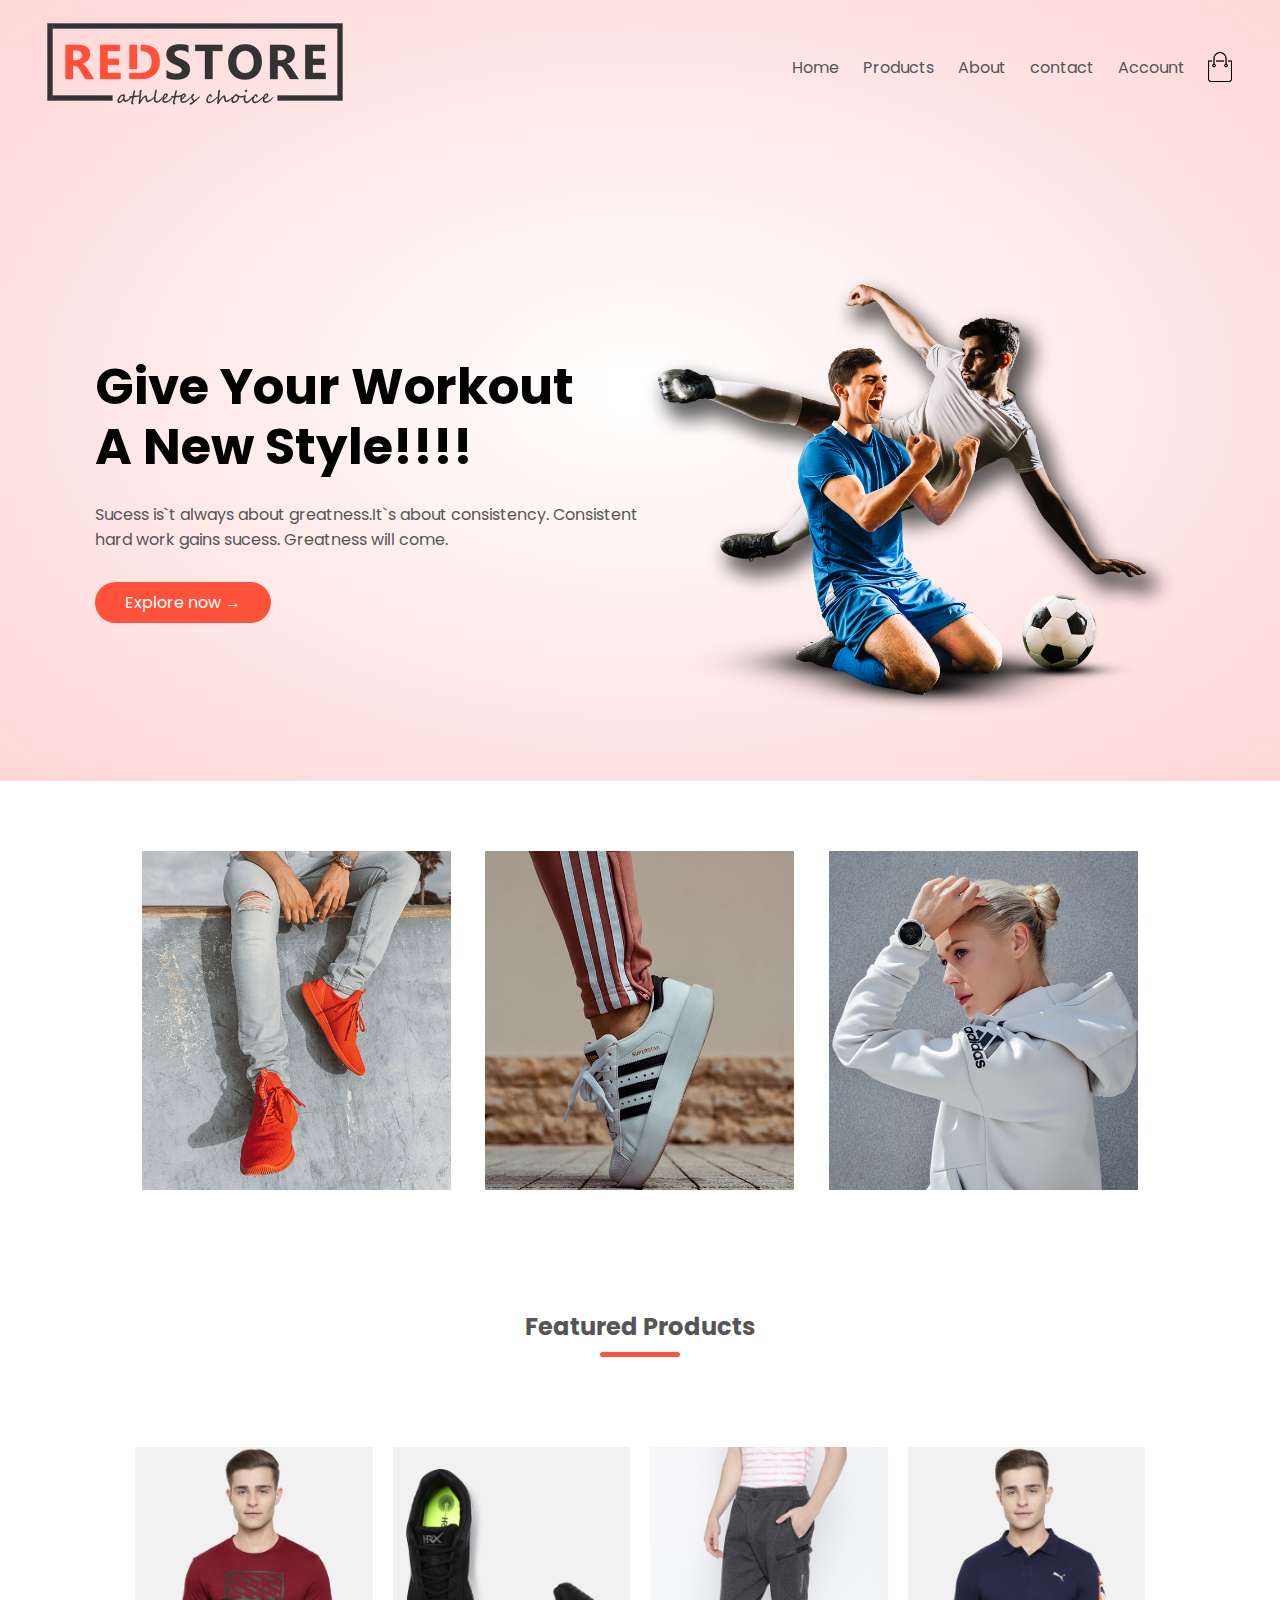
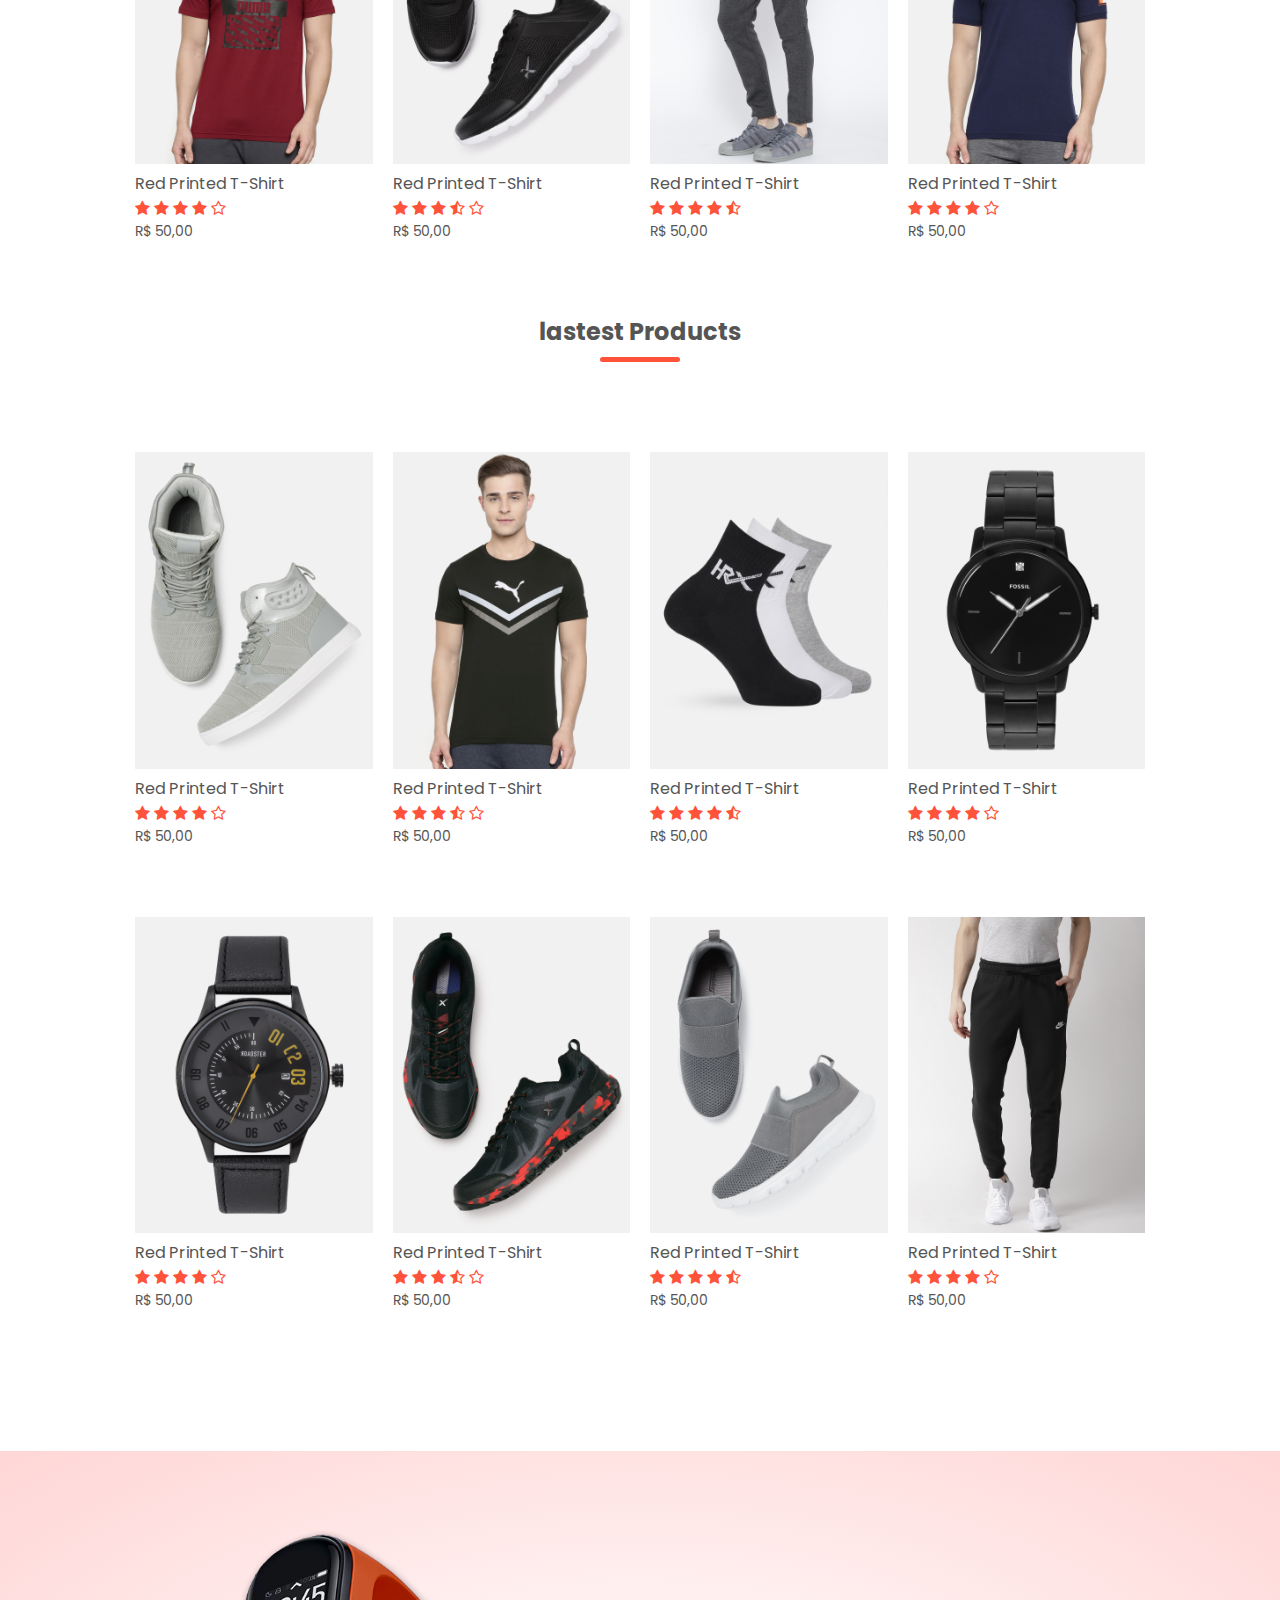
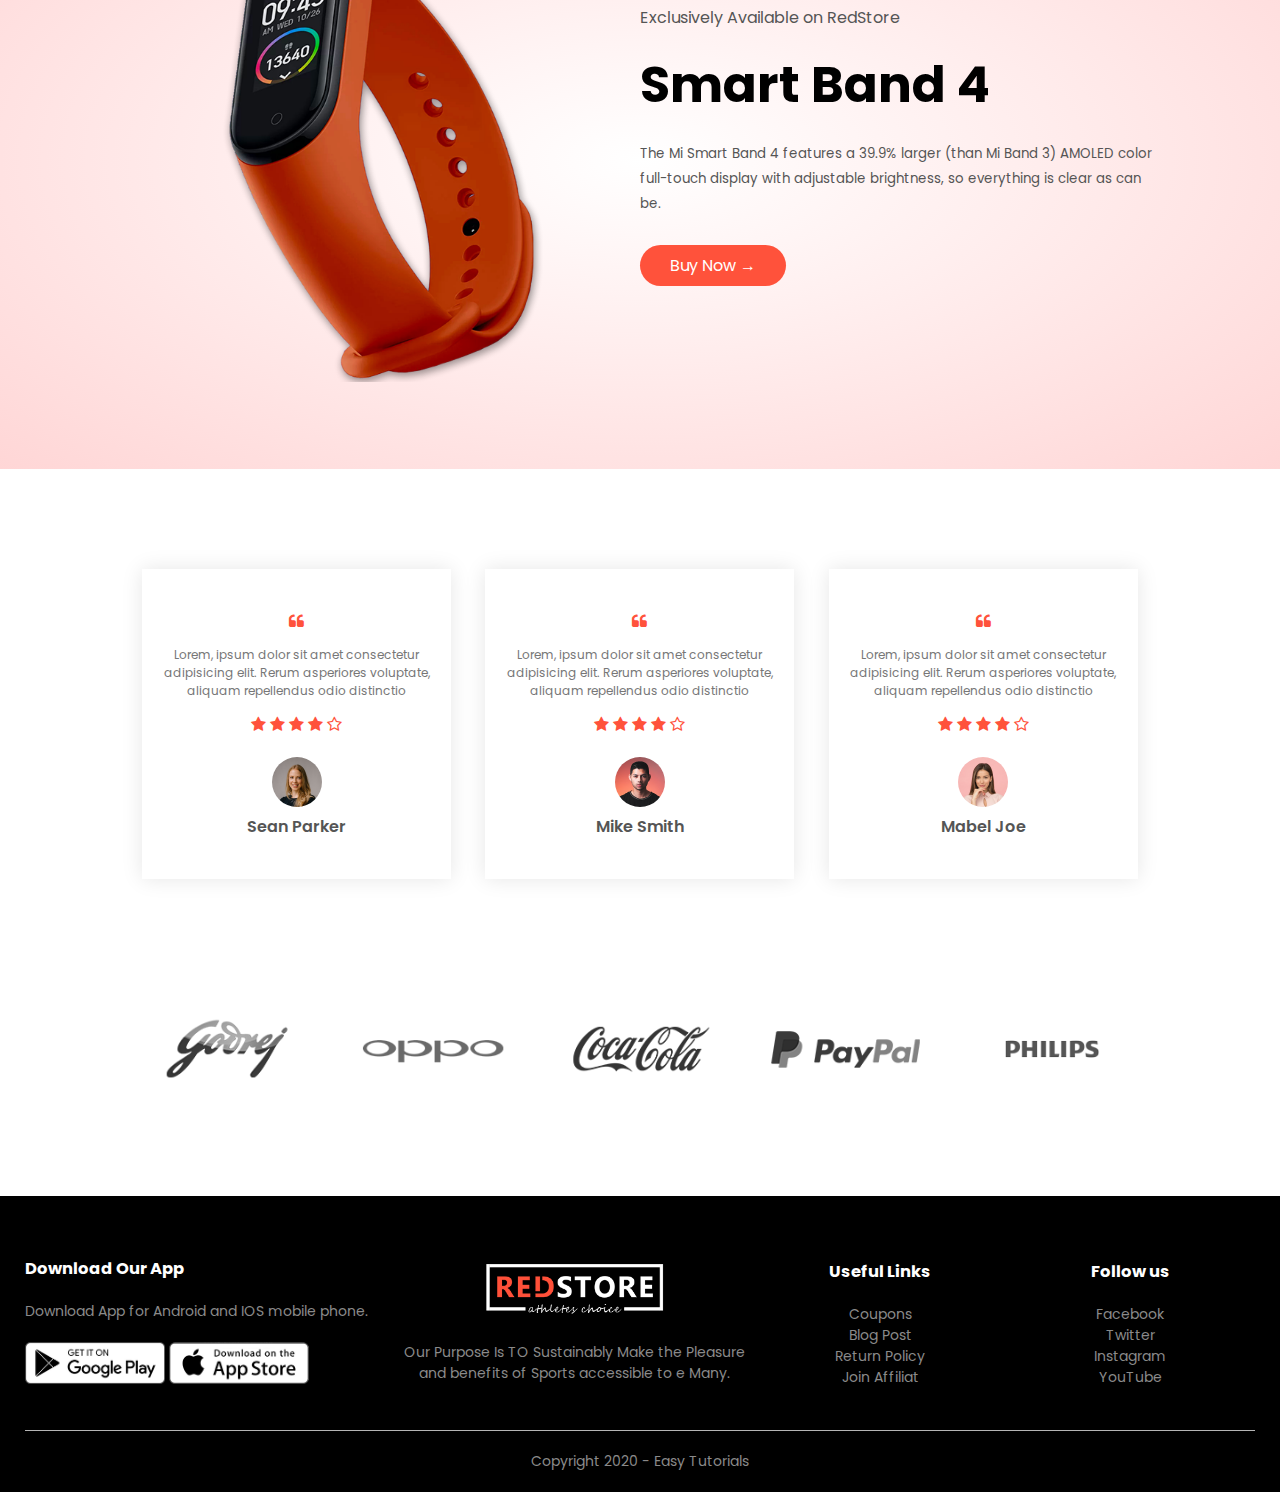
<file: index.html>
<!DOCTYPE html>
<html lang="pt-br">

<head>
    <meta charset="UTF-8">
    <meta http-equiv="X-UA-Compatible" content="IE=edge">
    <meta name="viewport" content="width=device-width, initial-scale=1.0">
    <title>RedStore | Ecommerce Website Design</title>
    <link rel="stylesheet" href="/css/css.css">
    <link rel="preconnect" href="https://fonts.googleapis.com">
    <link rel="preconnect" href="https://fonts.gstatic.com" crossorigin>
    <link
        href="https: //fonts.googleapis.com/css2? family = Poppins: ital, wght @ 0,300; 0,400; 0,500; 0,600; 0,700; 1,300 & display = swap "
        rel=" stylesheet ">
    <link rel="stylesheet" href="https://cdnjs.cloudflare.com/ajax/libs/font-awesome/4.7.0/css/font-awesome.min.css"
        integrity="sha256-eZrrJcwDc/3uDhsdt61sL2oOBY362qM3lon1gyExkL0=" crossorigin="anonymous" />

</head>

<body>
    <div class="header">
        <div class="container">
            <div class="navbar">
                <div class="logo">
                    <img src="/images/logo.png" alt="125px">
                </div>
                <nav>
                    <ul id="MenuItems">
                        <li><a href="">Home</a></li>
                        <li><a href="">Products</a></li>
                        <li><a href="">About</a></li>
                        <li><a href="">contact</a></li>
                        <li><a href="">Account</a></li>
                    </ul>
                </nav>
                <img src="images/cart.png" width="30px" height="30px">
                <img src="images/menu.png" class="menu-icon" onclick="menutoggle()">
            </div>
            <div class="row">
                <div class="col-2">
                    <h1>Give Your Workout <br>A New Style!!!!</h1>
                    <p>Sucess is`t always about greatness.It`s about consistency. Consistent<br>hard work gains sucess.
                        Greatness will come.</p>
                    <a href="" class="btn">Explore now &#8594;</a>
                </div>
                <div class="col-2">
                    <img src="/images/image1.png">
                </div>
            </div>
        </div>
    </div>


    <!--------------------------------featured categories-------------------------------------------->
    <div class="categories">
        <div class="small-container">
            <div class="row">
                <div class="col-3">
                    <img src="/images/category-1.jpg">
                </div>
                <div class="col-3">
                    <img src="/images/category-2.jpg">
                </div>
                <div class="col-3">
                    <img src="/images/category-3.jpg">
                </div>
            </div>
        </div>
    </div>
    <!--------------------------------featured categories-------------------------------------------->
    <div class="small-container">
        <h2 class="title">Featured Products</h2>
        <div class="row">
            <div class="col-4">
                <img src="/images/product-1.jpg">
                <h4>Red Printed T-Shirt</h4>
                <div class="rating">
                    <i class="fa fa-star"></i>
                    <i class="fa fa-star"></i>
                    <i class="fa fa-star"></i>
                    <i class="fa fa-star"></i>
                    <i class="fa fa-star-o"></i>
                </div>
                <p>R$ 50,00</p>
            </div>
            <div class="col-4">
                <img src="/images/product-2.jpg">
                <h4>Red Printed T-Shirt</h4>
                <div class="rating">
                    <i class="fa fa-star"></i>
                    <i class="fa fa-star"></i>
                    <i class="fa fa-star"></i>
                    <i class="fa fa-star-half-o"></i>
                    <i class="fa fa-star-o"></i>
                </div>
                <p>R$ 50,00</p>
            </div>
            <div class="col-4">
                <img src="/images/product-3.jpg">
                <h4>Red Printed T-Shirt</h4>
                <div class="rating">
                    <i class="fa fa-star"></i>
                    <i class="fa fa-star"></i>
                    <i class="fa fa-star"></i>
                    <i class="fa fa-star"></i>
                    <i class="fa fa-star-half-o"></i>
                </div>
                <p>R$ 50,00</p>
            </div>
            <div class="col-4">
                <img src="/images/product-4.jpg">
                <h4>Red Printed T-Shirt</h4>
                <div class="rating">
                    <i class="fa fa-star"></i>
                    <i class="fa fa-star"></i>
                    <i class="fa fa-star"></i>
                    <i class="fa fa-star"></i>
                    <i class="fa fa-star-o"></i>
                </div>
                <p>R$ 50,00</p>
            </div>
        </div>
        <h2 class="title">lastest Products</h2>
        <div class="row">
            <div class="col-4">
                <img src="/images/product-5.jpg">
                <h4>Red Printed T-Shirt</h4>
                <div class="rating">
                    <i class="fa fa-star"></i>
                    <i class="fa fa-star"></i>
                    <i class="fa fa-star"></i>
                    <i class="fa fa-star"></i>
                    <i class="fa fa-star-o"></i>
                </div>
                <p>R$ 50,00</p>
            </div>
            <div class="col-4">
                <img src="/images/product-6.jpg">
                <h4>Red Printed T-Shirt</h4>
                <div class="rating">
                    <i class="fa fa-star"></i>
                    <i class="fa fa-star"></i>
                    <i class="fa fa-star"></i>
                    <i class="fa fa-star-half-o"></i>
                    <i class="fa fa-star-o"></i>
                </div>
                <p>R$ 50,00</p>
            </div>
            <div class="col-4">
                <img src="/images/product-7.jpg">
                <h4>Red Printed T-Shirt</h4>
                <div class="rating">
                    <i class="fa fa-star"></i>
                    <i class="fa fa-star"></i>
                    <i class="fa fa-star"></i>
                    <i class="fa fa-star"></i>
                    <i class="fa fa-star-half-o"></i>
                </div>
                <p>R$ 50,00</p>
            </div>
            <div class="col-4">
                <img src="/images/product-8.jpg">
                <h4>Red Printed T-Shirt</h4>
                <div class="rating">
                    <i class="fa fa-star"></i>
                    <i class="fa fa-star"></i>
                    <i class="fa fa-star"></i>
                    <i class="fa fa-star"></i>
                    <i class="fa fa-star-o"></i>
                </div>
                <p>R$ 50,00</p>
            </div>
        </div>
        <div class="row">
            <div class="col-4">
                <img src="/images/product-9.jpg">
                <h4>Red Printed T-Shirt</h4>
                <div class="rating">
                    <i class="fa fa-star"></i>
                    <i class="fa fa-star"></i>
                    <i class="fa fa-star"></i>
                    <i class="fa fa-star"></i>
                    <i class="fa fa-star-o"></i>
                </div>
                <p>R$ 50,00</p>
            </div>
            <div class="col-4">
                <img src="/images/product-10.jpg">
                <h4>Red Printed T-Shirt</h4>
                <div class="rating">
                    <i class="fa fa-star"></i>
                    <i class="fa fa-star"></i>
                    <i class="fa fa-star"></i>
                    <i class="fa fa-star-half-o"></i>
                    <i class="fa fa-star-o"></i>
                </div>
                <p>R$ 50,00</p>
            </div>
            <div class="col-4">
                <img src="/images/product-11.jpg">
                <h4>Red Printed T-Shirt</h4>
                <div class="rating">
                    <i class="fa fa-star"></i>
                    <i class="fa fa-star"></i>
                    <i class="fa fa-star"></i>
                    <i class="fa fa-star"></i>
                    <i class="fa fa-star-half-o"></i>
                </div>
                <p>R$ 50,00</p>
            </div>
            <div class="col-4">
                <img src="/images/product-12.jpg">
                <h4>Red Printed T-Shirt</h4>
                <div class="rating">
                    <i class="fa fa-star"></i>
                    <i class="fa fa-star"></i>
                    <i class="fa fa-star"></i>
                    <i class="fa fa-star"></i>
                    <i class="fa fa-star-o"></i>
                </div>
                <p>R$ 50,00</p>
            </div>
        </div>
    </div>
    <!-----offer----->
    <div class="offer">
        <div class="small-container">
            <div class="row">
                <div class="col-2">
                    <img src="/images/exclusive.png" alt="offer-img">
                </div>
                <div class="col-2">
                    <p>Exclusively Available on RedStore</p>
                    <h1>Smart Band 4</h1>
                    <small>
                        The Mi Smart Band 4 features a 39.9% larger
                        (than Mi Band 3) AMOLED color full-touch display with
                        adjustable brightness, so everything is clear as can
                        be.</small><br>
                    <a href="" class="btn">Buy Now &#8594;</a>
                </div>
            </div>
        </div>
    </div>
    <!-----testimonial----->
    <div class="testimonial">
        <div class="small-container">
            <div class="row">
                <div class="col-3">
                    <i class="fa fa-quote-left"></i>
                    <p>Lorem, ipsum dolor sit amet consectetur adipisicing elit. Rerum asperiores voluptate,
                        aliquam repellendus odio distinctio</p>
                    <div class="rating">
                        <i class="fa fa-star"></i>
                        <i class="fa fa-star"></i>
                        <i class="fa fa-star"></i>
                        <i class="fa fa-star"></i>
                        <i class="fa fa-star-o"></i>
                    </div>
                    <img src="/images/user-1.png">
                    <h3>Sean Parker</h3>
                </div>
                <div class="col-3">
                    <i class="fa fa-quote-left"></i>
                    <p>Lorem, ipsum dolor sit amet consectetur adipisicing elit. Rerum asperiores voluptate,
                        aliquam repellendus odio distinctio</p>
                    <div class="rating">
                        <i class="fa fa-star"></i>
                        <i class="fa fa-star"></i>
                        <i class="fa fa-star"></i>
                        <i class="fa fa-star"></i>
                        <i class="fa fa-star-o"></i>
                    </div>
                    <img src="/images/user-2.png">
                    <h3>Mike Smith</h3>
                </div>
                <div class="col-3">
                    <i class="fa fa-quote-left"></i>
                    <p>Lorem, ipsum dolor sit amet consectetur adipisicing elit. Rerum asperiores voluptate,
                        aliquam repellendus odio distinctio</p>
                    <div class="rating">
                        <i class="fa fa-star"></i>
                        <i class="fa fa-star"></i>
                        <i class="fa fa-star"></i>
                        <i class="fa fa-star"></i>
                        <i class="fa fa-star-o"></i>
                    </div>
                    <img src="/images/user-3.png">
                    <h3>Mabel Joe</h3>
                </div>
            </div>
        </div>
    </div>
    <!--------------------------------------------------brands--------------------------------------->

    <div class="brands">
        <div class="small-container">
            <div class="row">
                <div class="col-5">
                    <img src="/images/logo-godrej.png">
                </div>
                <div class="col-5">
                    <img src="/images/logo-oppo.png">
                </div>
                <div class="col-5">
                    <img src="/images/logo-coca-cola.png">
                </div>
                <div class="col-5">
                    <img src="/images/logo-paypal.png">
                </div>
                <div class="col-5">
                    <img src="/images/logo-philips.png">
                </div>
            </div>
        </div>
    </div>
    <!----footer-->
    <div class="footer">
        <div class="container">
            <div class="row">
                <div class="footer-col-1">
                    <h3>Download Our App</h3>
                    <p>Download App for Android and IOS mobile phone.</p>
                    <div class="app-logo">
                        <img src="/images/play-store.png">
                        <img src="/images/app-store.png">
                    </div>
                </div>
                <div class="footer-col-2">
                    <img src="/images/logo-white.png">
                    <p>Our Purpose Is TO Sustainably Make the Pleasure and benefits of Sports accessible to e Many.</p>
                </div>
                <div class="footer-col-3">
                    <h3>Useful Links</h3>
                    <ul>
                        <li>Coupons</li>
                        <li>Blog Post</li>
                        <li>Return Policy</li>
                        <li>Join Affiliat</li>
                    </ul>
                </div>
                <div class="footer-col-4">
                    <h3>Follow us</h3>
                    <ul>
                        <li>Facebook</li>
                        <li>Twitter</li>
                        <li>Instagram</li>
                        <li>YouTube</li>
                    </ul>
                </div>
            </div>
            <hr>
            <p class="copyright">Copyright 2020 - Easy Tutorials</p>
        </div>
    </div>
    <script>
        var MenuItems = document.getElementById("MenuItems");
        MenuItems.style.maxHeight = "0px"

        function menutoggle() {
            if (MenuItems.style.maxHeight == "0px") {
                MenuItems.style.maxHeight = "200px"
            } else {
                MenuItems.style.maxHeight = "0px"
            }
        }
    </script>
</body>
</html>
</file>
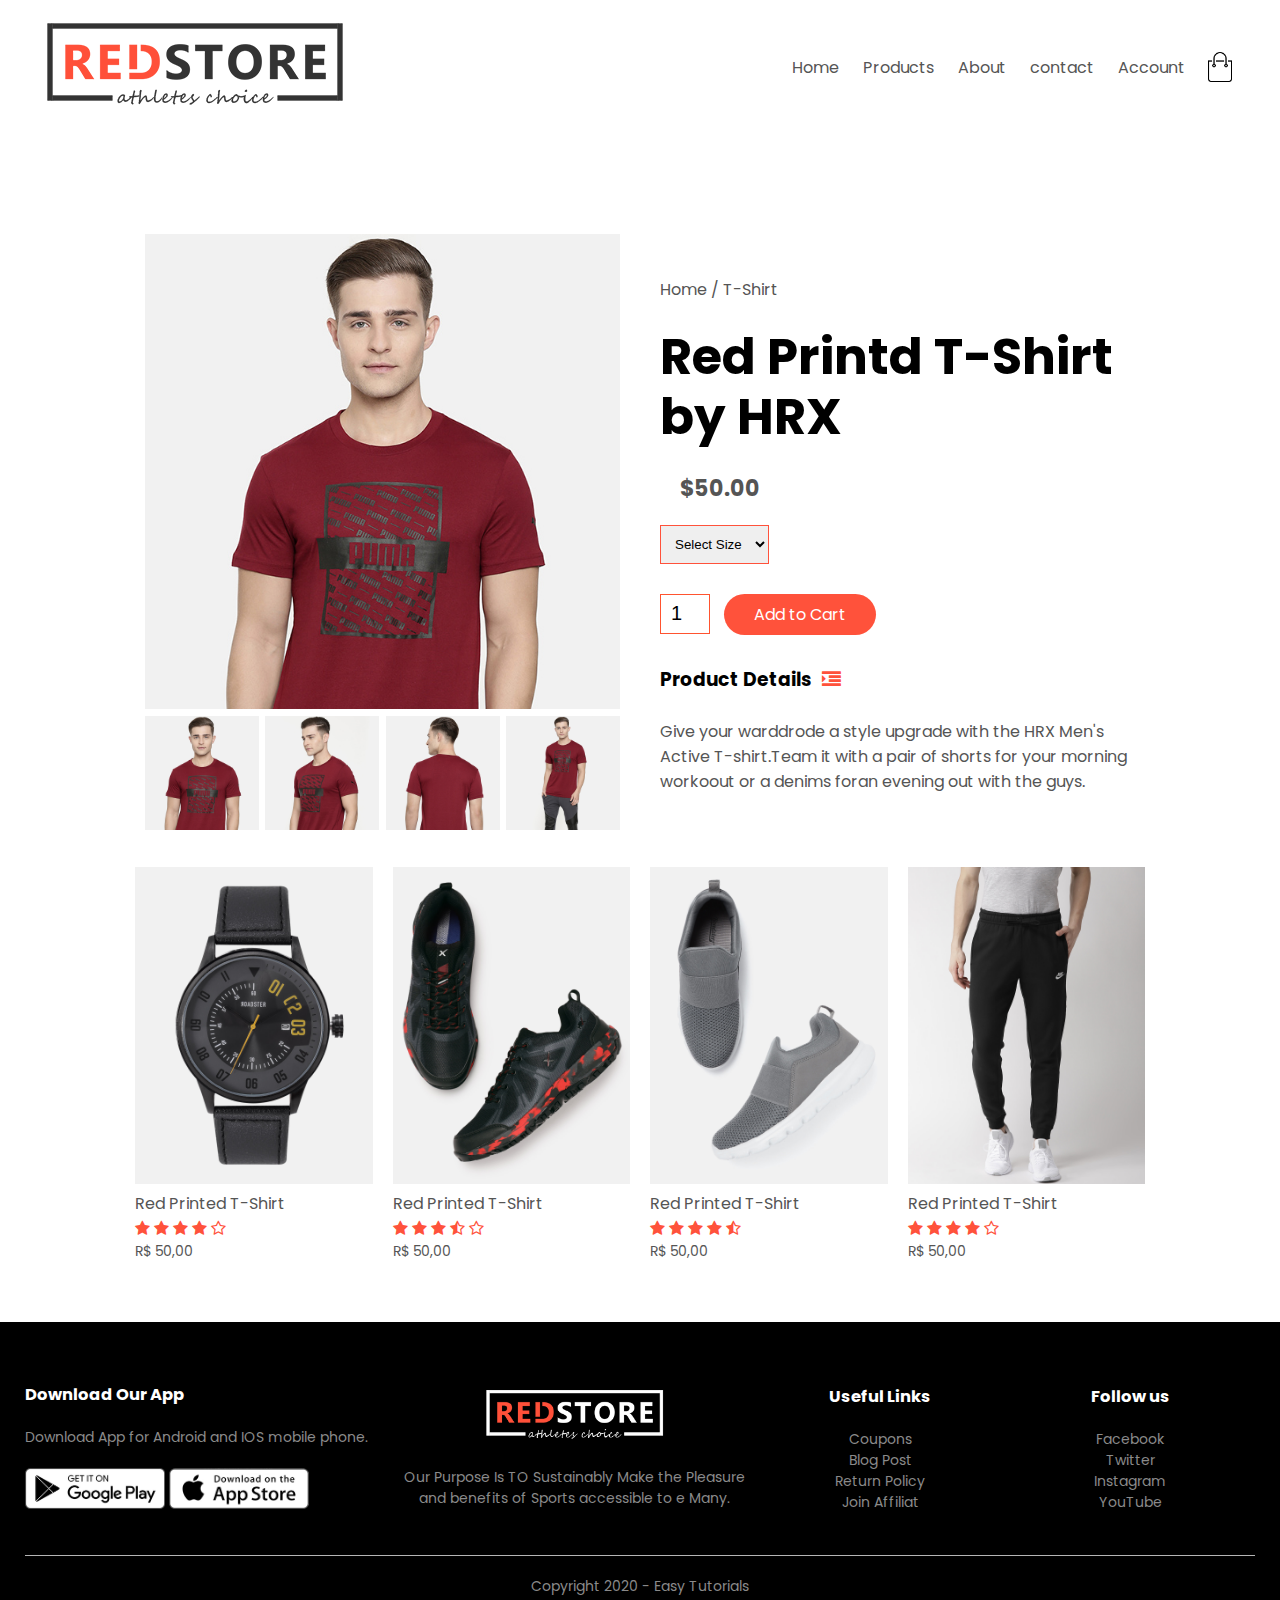
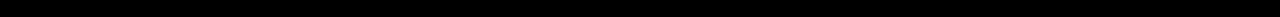
<file: detalhes do produtos.html>
<!DOCTYPE html>
<html lang="pt-br">

<head>
    <meta charset="UTF-8">
    <meta http-equiv="X-UA-Compatible" content="IE=edge">
    <meta name="viewport" content="width=device-width, initial-scale=1.0">
    <title>Tdos Produtos - RedStore</title>
    <link rel="stylesheet" href="/css/css.css">
    <link rel="preconnect" href="https://fonts.googleapis.com">
    <link rel="preconnect" href="https://fonts.gstatic.com" crossorigin>
    <link
        href="https: //fonts.googleapis.com/css2? family = Poppins: ital, wght @ 0,300; 0,400; 0,500; 0,600; 0,700; 1,300 & display = swap "
        rel=" stylesheet ">
    <link rel="stylesheet" href="https://cdnjs.cloudflare.com/ajax/libs/font-awesome/4.7.0/css/font-awesome.min.css"
        integrity="sha256-eZrrJcwDc/3uDhsdt61sL2oOBY362qM3lon1gyExkL0=" crossorigin="anonymous" />

</head>

<body>

    <div class="container">
        <div class="navbar">
            <div class="logo">
                <img src="/images/logo.png" alt="125px">
            </div>
            <nav>
                <ul id="MenuItems">
                    <li><a href="">Home</a></li>
                    <li><a href="">Products</a></li>
                    <li><a href="">About</a></li>
                    <li><a href="">contact</a></li>
                    <li><a href="">Account</a></li>
                </ul>
            </nav>
            <img src="images/cart.png" width="30px" height="30px">
            <img src="images/menu.png" class="menu-icon" onclick="menutoggle()">
        </div>
    </div>

    <!--------------------------------single product details-------------------------------------------->
    <div class="small-container single-product">
        <div class="row">
            <div class="col-2">
                <img src="/images/gallery-1.jpg" width="100%" id="ProductImg">

                <div class="small-img-row">
                    <div class="small-img-col">
                        <img src="/images/gallery-1.jpg" width="100%" class="small-img" onclick="SmallImg">
                    </div>
                    <div class="small-img-col">
                        <img src="/images/gallery-2.jpg" width="100%" class="small-img" onclick="SmallImg" >
                    </div>
                    <div class="small-img-col">
                        <img src="/images/gallery-3.jpg" width="100%" class="small-img">
                    </div>
                    <div class="small-img-col">
                        <img src="/images/gallery-4.jpg" width="100%" class="small-img">
                    </div>
                </div>
            </div>
            <div class="col-2">
                <p>Home / T-Shirt</p>
                <h1>Red Printd T-Shirt by HRX</h1>
                <h4>$50.00</h4>
                <select>
                    <option>Select Size</option>
                    <option>XXl</option>
                    <option>Large</option>
                    <option>Medium</option>
                    <option>Small</option>
                </select>
                <input type="Number" value="1">
                <a href="" class="btn">Add to Cart</a>
                <h3>Product Details<i class="fa fa-indent"></i></h3>
                <br>
                <p>Give your warddrode a style upgrade with the HRX Men's
                    Active T-shirt.Team it with a pair of shorts for your morning
                    workoout or a denims foran evening out with the guys.</p>
            </div>
        </div>
    </div>


    <div class="small-container">

        <div class="row">
            <div class="col-4">
                <img src="/images/product-9.jpg">
                <h4>Red Printed T-Shirt</h4>
                <div class="rating">
                    <i class="fa fa-star"></i>
                    <i class="fa fa-star"></i>
                    <i class="fa fa-star"></i>
                    <i class="fa fa-star"></i>
                    <i class="fa fa-star-o"></i>
                </div>
                <p>R$ 50,00</p>
            </div>
            <div class="col-4">
                <img src="/images/product-10.jpg">
                <h4>Red Printed T-Shirt</h4>
                <div class="rating">
                    <i class="fa fa-star"></i>
                    <i class="fa fa-star"></i>
                    <i class="fa fa-star"></i>
                    <i class="fa fa-star-half-o"></i>
                    <i class="fa fa-star-o"></i>
                </div>
                <p>R$ 50,00</p>
            </div>
            <div class="col-4">
                <img src="/images/product-11.jpg">
                <h4>Red Printed T-Shirt</h4>
                <div class="rating">
                    <i class="fa fa-star"></i>
                    <i class="fa fa-star"></i>
                    <i class="fa fa-star"></i>
                    <i class="fa fa-star"></i>
                    <i class="fa fa-star-half-o"></i>
                </div>
                <p>R$ 50,00</p>
            </div>
            <div class="col-4">
                <img src="/images/product-12.jpg">
                <h4>Red Printed T-Shirt</h4>
                <div class="rating">
                    <i class="fa fa-star"></i>
                    <i class="fa fa-star"></i>
                    <i class="fa fa-star"></i>
                    <i class="fa fa-star"></i>
                    <i class="fa fa-star-o"></i>
                </div>
                <p>R$ 50,00</p>
            </div>
        </div>

    </div>



    <!----footer-->
    <div class="footer">
        <div class="container">
            <div class="row">
                <div class="footer-col-1">
                    <h3>Download Our App</h3>
                    <p>Download App for Android and IOS mobile phone.</p>
                    <div class="app-logo">
                        <img src="/images/play-store.png">
                        <img src="/images/app-store.png">
                    </div>
                </div>
                <div class="footer-col-2">
                    <img src="/images/logo-white.png">
                    <p>Our Purpose Is TO Sustainably Make the Pleasure and benefits of Sports accessible to e Many.</p>
                </div>
                <div class="footer-col-3">
                    <h3>Useful Links</h3>
                    <ul>
                        <li>Coupons</li>
                        <li>Blog Post</li>
                        <li>Return Policy</li>
                        <li>Join Affiliat</li>
                    </ul>
                </div>
                <div class="footer-col-4">
                    <h3>Follow us</h3>
                    <ul>
                        <li>Facebook</li>
                        <li>Twitter</li>
                        <li>Instagram</li>
                        <li>YouTube</li>
                    </ul>
                </div>
            </div>
            <hr>
            <p class="copyright">Copyright 2020 - Easy Tutorials</p>
        </div>
    </div>
    <script>
        var MenuItems = document.getElementById("MenuItems");

        MenuItems.style.maxHeight = "0px"

        function menutoggle() {
            if (MenuItems.style.maxHeight == "0px") {
                MenuItems.style.maxHeight = "200px"
            } else {
                MenuItems.style.maxHeight = "0px"
            }
        }

    </script>
<script>
    var ProductImg = document.getElementById("ProductImg");
    var SmallImg = document.getElementByClassName("small-img");
    SmallImg[0].onclick = function () {
        ProductImg.src = SmallImg[0].src;
    }
    SmallImg[1].onclick = function () {
        ProductImg.src = SmallImg[1].src;
    }
    SmallImg[2].onclick = function () {
        ProductImg.src = SmallImg[2].src;
    }
    SmallImg[3].onclick = function () {
        ProductImg.src = SmallImg[3].src;
    }</script>
</body>

</html>
</file>
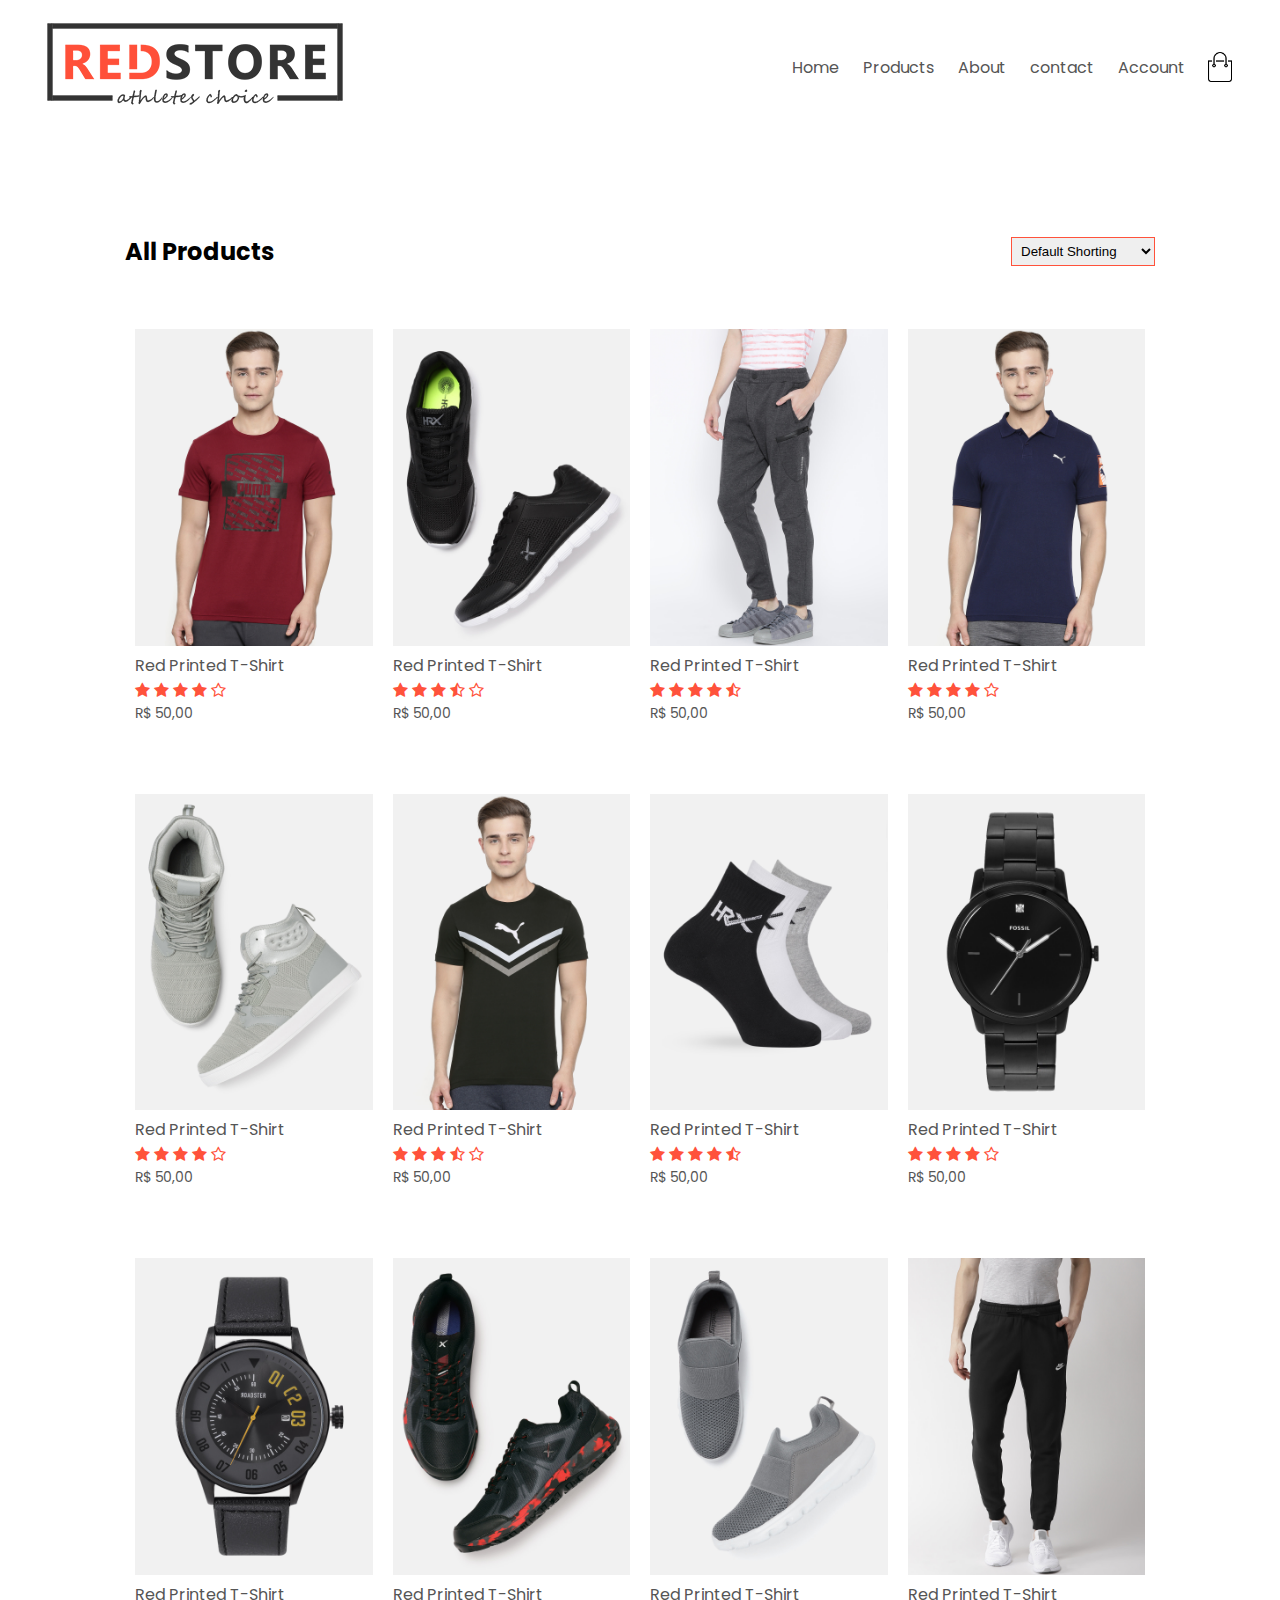
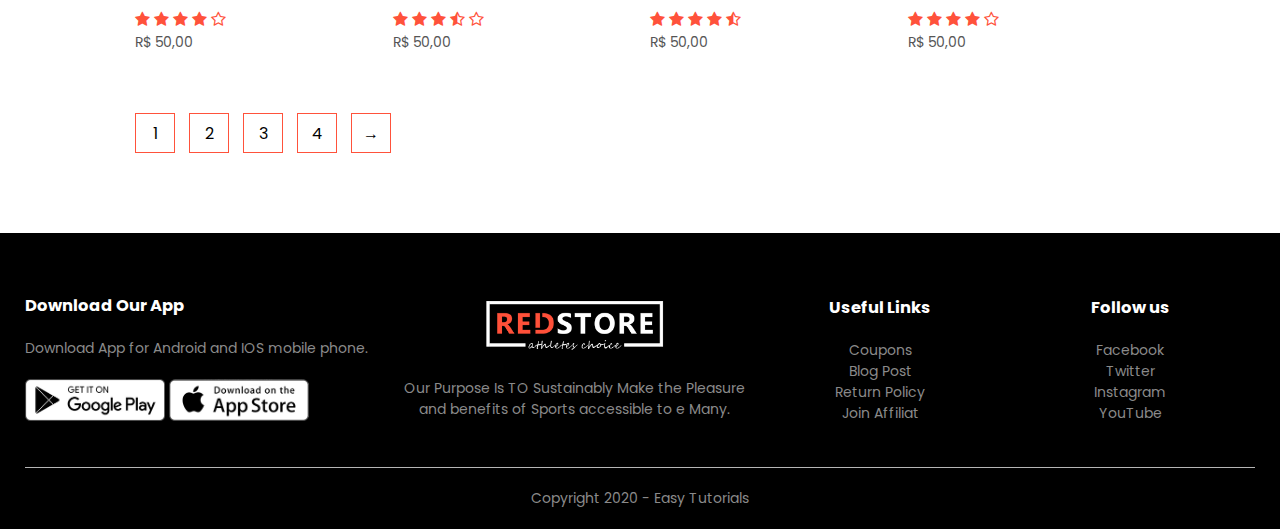
<file: produtos.html>
<!DOCTYPE html>
<html lang="pt-br">

<head>
    <meta charset="UTF-8">
    <meta http-equiv="X-UA-Compatible" content="IE=edge">
    <meta name="viewport" content="width=device-width, initial-scale=1.0">
    <title>Tdos Produtos - RedStore</title>
    <link rel="stylesheet" href="/css/css.css">
    <link rel="preconnect" href="https://fonts.googleapis.com">
    <link rel="preconnect" href="https://fonts.gstatic.com" crossorigin>
    <link
        href="https: //fonts.googleapis.com/css2? family = Poppins: ital, wght @ 0,300; 0,400; 0,500; 0,600; 0,700; 1,300 & display = swap "
        rel=" stylesheet ">
    <link rel="stylesheet" href="https://cdnjs.cloudflare.com/ajax/libs/font-awesome/4.7.0/css/font-awesome.min.css"
        integrity="sha256-eZrrJcwDc/3uDhsdt61sL2oOBY362qM3lon1gyExkL0=" crossorigin="anonymous" />

</head>

<body>

    <div class="container">
        <div class="navbar">
            <div class="logo">
                <img src="/images/logo.png" alt="125px">
            </div>
            <nav>
                <ul id="MenuItems">
                    <li><a href="">Home</a></li>
                    <li><a href="">Products</a></li>
                    <li><a href="">About</a></li>
                    <li><a href="">contact</a></li>
                    <li><a href="">Account</a></li>
                </ul>
            </nav>
            <img src="images/cart.png" width="30px" height="30px">
            <img src="images/menu.png" class="menu-icon" onclick="menutoggle()">
        </div>
    </div>

    <!--------------------------------featured categories-------------------------------------------->
    <div class="small-container">
        <div class="row row-2">
            <h2>All Products</h2>
            <select>
                <option value="">Default Shorting</option>
                <option value="">Short by price</option>
                <option value="">Short by popularity</option>
                <option value="">Short by rating</option>
                <option value="">Short by sale</option>
            </select>
        </div>
        <div class="row">
            <div class="col-4">
                <img src="/images/product-1.jpg">
                <h4>Red Printed T-Shirt</h4>
                <div class="rating">
                    <i class="fa fa-star"></i>
                    <i class="fa fa-star"></i>
                    <i class="fa fa-star"></i>
                    <i class="fa fa-star"></i>
                    <i class="fa fa-star-o"></i>
                </div>
                <p>R$ 50,00</p>
            </div>
            <div class="col-4">
                <img src="/images/product-2.jpg">
                <h4>Red Printed T-Shirt</h4>
                <div class="rating">
                    <i class="fa fa-star"></i>
                    <i class="fa fa-star"></i>
                    <i class="fa fa-star"></i>
                    <i class="fa fa-star-half-o"></i>
                    <i class="fa fa-star-o"></i>
                </div>
                <p>R$ 50,00</p>
            </div>
            <div class="col-4">
                <img src="/images/product-3.jpg">
                <h4>Red Printed T-Shirt</h4>
                <div class="rating">
                    <i class="fa fa-star"></i>
                    <i class="fa fa-star"></i>
                    <i class="fa fa-star"></i>
                    <i class="fa fa-star"></i>
                    <i class="fa fa-star-half-o"></i>
                </div>
                <p>R$ 50,00</p>
            </div>
            <div class="col-4">
                <img src="/images/product-4.jpg">
                <h4>Red Printed T-Shirt</h4>
                <div class="rating">
                    <i class="fa fa-star"></i>
                    <i class="fa fa-star"></i>
                    <i class="fa fa-star"></i>
                    <i class="fa fa-star"></i>
                    <i class="fa fa-star-o"></i>
                </div>
                <p>R$ 50,00</p>
            </div>
        </div>
        <div class="row">
            <div class="col-4">
                <img src="/images/product-5.jpg">
                <h4>Red Printed T-Shirt</h4>
                <div class="rating">
                    <i class="fa fa-star"></i>
                    <i class="fa fa-star"></i>
                    <i class="fa fa-star"></i>
                    <i class="fa fa-star"></i>
                    <i class="fa fa-star-o"></i>
                </div>
                <p>R$ 50,00</p>
            </div>
            <div class="col-4">
                <img src="/images/product-6.jpg">
                <h4>Red Printed T-Shirt</h4>
                <div class="rating">
                    <i class="fa fa-star"></i>
                    <i class="fa fa-star"></i>
                    <i class="fa fa-star"></i>
                    <i class="fa fa-star-half-o"></i>
                    <i class="fa fa-star-o"></i>
                </div>
                <p>R$ 50,00</p>
            </div>
            <div class="col-4">
                <img src="/images/product-7.jpg">
                <h4>Red Printed T-Shirt</h4>
                <div class="rating">
                    <i class="fa fa-star"></i>
                    <i class="fa fa-star"></i>
                    <i class="fa fa-star"></i>
                    <i class="fa fa-star"></i>
                    <i class="fa fa-star-half-o"></i>
                </div>
                <p>R$ 50,00</p>
            </div>
            <div class="col-4">
                <img src="/images/product-8.jpg">
                <h4>Red Printed T-Shirt</h4>
                <div class="rating">
                    <i class="fa fa-star"></i>
                    <i class="fa fa-star"></i>
                    <i class="fa fa-star"></i>
                    <i class="fa fa-star"></i>
                    <i class="fa fa-star-o"></i>
                </div>
                <p>R$ 50,00</p>
            </div>
        </div>
        <div class="row">
            <div class="col-4">
                <img src="/images/product-9.jpg">
                <h4>Red Printed T-Shirt</h4>
                <div class="rating">
                    <i class="fa fa-star"></i>
                    <i class="fa fa-star"></i>
                    <i class="fa fa-star"></i>
                    <i class="fa fa-star"></i>
                    <i class="fa fa-star-o"></i>
                </div>
                <p>R$ 50,00</p>
            </div>
            <div class="col-4">
                <img src="/images/product-10.jpg">
                <h4>Red Printed T-Shirt</h4>
                <div class="rating">
                    <i class="fa fa-star"></i>
                    <i class="fa fa-star"></i>
                    <i class="fa fa-star"></i>
                    <i class="fa fa-star-half-o"></i>
                    <i class="fa fa-star-o"></i>
                </div>
                <p>R$ 50,00</p>
            </div>
            <div class="col-4">
                <img src="/images/product-11.jpg">
                <h4>Red Printed T-Shirt</h4>
                <div class="rating">
                    <i class="fa fa-star"></i>
                    <i class="fa fa-star"></i>
                    <i class="fa fa-star"></i>
                    <i class="fa fa-star"></i>
                    <i class="fa fa-star-half-o"></i>
                </div>
                <p>R$ 50,00</p>
            </div>
            <div class="col-4">
                <img src="/images/product-12.jpg">
                <h4>Red Printed T-Shirt</h4>
                <div class="rating">
                    <i class="fa fa-star"></i>
                    <i class="fa fa-star"></i>
                    <i class="fa fa-star"></i>
                    <i class="fa fa-star"></i>
                    <i class="fa fa-star-o"></i>
                </div>
                <p>R$ 50,00</p>
            </div>
        </div>
        <div class="page-btn">
            <span>1</span>
            <span>2</span>
            <span>3</span>
            <span>4</span>
            <span>&#8594;</span>
        </div>
    </div>



    <!----footer-->
    <div class="footer">
        <div class="container">
            <div class="row">
                <div class="footer-col-1">
                    <h3>Download Our App</h3>
                    <p>Download App for Android and IOS mobile phone.</p>
                    <div class="app-logo">
                        <img src="/images/play-store.png">
                        <img src="/images/app-store.png">
                    </div>
                </div>
                <div class="footer-col-2">
                    <img src="/images/logo-white.png">
                    <p>Our Purpose Is TO Sustainably Make the Pleasure and benefits of Sports accessible to e Many.</p>
                </div>
                <div class="footer-col-3">
                    <h3>Useful Links</h3>
                    <ul>
                        <li>Coupons</li>
                        <li>Blog Post</li>
                        <li>Return Policy</li>
                        <li>Join Affiliat</li>
                    </ul>
                </div>
                <div class="footer-col-4">
                    <h3>Follow us</h3>
                    <ul>
                        <li>Facebook</li>
                        <li>Twitter</li>
                        <li>Instagram</li>
                        <li>YouTube</li>
                    </ul>
                </div>
            </div>
            <hr>
            <p class="copyright">Copyright 2020 - Easy Tutorials</p>
        </div>
    </div>
    <script>
        var MenuItems = document.getElementById("MenuItems");
        MenuItems.style.maxHeight = "0px"

        function menutoggle() {
            if (MenuItems.style.maxHeight == "0px") {
                MenuItems.style.maxHeight = "200px"
            } else {
                MenuItems.style.maxHeight = "0px"
            }
        }
    </script>
</body>

</html>
</file>
<file: css/css.css>
@import url('https://fonts.googleapis.com/css2?family=Poppins:ital,wght@0,300;0,400;0,500;0,600;0,700;1,300&display=swap');

* {
    margin: 0;
    padding: 0;
    box-sizing: border-box;
}

body {
    font-family: 'Poppins', sans-serif;
}

.navbar {
    display: flex;
    align-items: center;
    padding: 20px;
}

nav {
    flex: 1;
    text-align: right;
}

nav ul {
    display: inline-block;
    list-style-type: none;
}

nav ul li {
    display: inline-block;
    margin-right: 20px;
}

a {
    text-decoration: none;
    color: #555;
}

p {
    color: #555;
}

.container {
    max-width: 1300px;
    margin: auto;
    padding-left: 25px;
    padding-right: 25px;
}

.row {
    display: flex;
    align-items: center;
    flex-wrap: wrap;
    justify-content: space-around;
}

.col-2 {
    flex-basis: 50%;
    min-width: 300px;
}

.col-2 img {
    max-width: 100%;
    padding: 50px 0;
}

.col-2 h1 {
    font-size: 50px;
    line-height: 60px;
    margin: 25px 0;
}

.btn {
    display: inline-block;
    background: #ff523b;
    color: #fff;
    padding: 8px 30px;
    margin: 30px 0px;
    border-radius: 30px;
    transition: background 0.5s;
}

.btn:hover {
    background: #563434;
}

.header {
    background-image: radial-gradient(#fff, #ffd6d6);
}

.header .row {
    margin: 70px;
}

.categories {
    margin: 70px 0;
}

.col-3 {
    flex-basis: 30%;
    min-width: 250px;
    margin-bottom: 30px;
}

.col-3 img {
    width: 100%;
}

.small-container {
    max-width: 1080px;
    margin: auto;
    padding-left: 25px;
    padding-right: 25px;
}

.col-4 {
    flex-basis: 25%;
    padding: 10px;
    min-width: 200px;
    margin-bottom: 50px;
    transition: transform 0.5s;
}

.col-4 img {
    width: 100%;
}

.title {
    text-align: center;
    margin: 0 auto 80px;
    position: relative;
    line-height: 60px;
    color: #555;
}

.title::after {
    content: '';
    background: #ff523b;
    width: 80px;
    height: 5px;
    border-radius: 5px;
    position: absolute;
    bottom: 0;
    left: 50%;
    transform: translateX(-50%);
}

h4 {
    color: #555;
    font-weight: normal;
}

.col-4 p {
    font-size: 14px;
}

.rating .fa {
    color: #ff523b;
}

.col-4:hover {
    transform: translateY(-5px);
}

.offer {
    background-image: radial-gradient(#fff, #ffd6d6);
    margin-top: 80px;
    padding: 30px 0;
}

.col-2 .offer-img {
    padding: 50px;
}

small {
    color: #555;
}

.testimonial {
    padding-top: 100px;
}

.testimonial .col-3 {
    text-align: center;
    padding: 40px 20px;
    box-shadow: 0 0 20px 0px rgba(0, 0, 0, 0.1);
    cursor: pointer;
    transition: 0.5s;

}

.testimonial .col-3 img {
    width: 50px;
    margin-top: 20px;
    border-radius: 50%;
}

.testimonial .col-3:hover {
    transform: translateY(-10px);
}

.fa-quote-left {
    font-size: 34px;
    color: #ff523b;
}

.col-3 p {
    font-size: 12px;
    margin: 12px 0;
    color: #777;
}

.testimonial .col-3 h3 {
    font-size: 16px;
    font-weight: 600;
    color: #555;
}

.brands {
    margin: 100px auto;
}

.col-5 {
    width: 160px;
}

.col-5 img {
    width: 100%;
    cursor: pointer;
    filter: grayscale(100%)
}

.col-5 img:hover {
    filter: grayscale(0);
}

.footer {
    background: #000;
    color: #8a8a8a;
    font-size: 14px;
    padding: 60px 0 20px;
}

.footer p {
    color: #8a8a8a;
}

.footer h3 {
    color: #fff;
    margin-bottom: 20px;
}

.footer-col-1,
.footer-col-2,
.footer-col-3,
.footer-col-4 {
    min-width: 250px;
    margin-bottom: 20px;
}

.footer-col-1 {
    flex-basis: 30%;
}

.footer-col-2 {
    flex: 1;
    text-align: center;
}

.footer-col-2 img {
    width: 180px;
    margin-bottom: 20px;
}

.footer-col-3,
.footer-col-4 {
    flex-basis: 12%;
    text-align: center;
}

ul {
    list-style-type: none;
}

.app-logo {
    margin-top: 20px;
}

.app-logo img {
    width: 140px;
}

.footer hr {
    border: none;
    background: #b5b5b5;
    height: 1px;
    margin: 20px 0;
}

.copyright {
    text-align: center;
}

.menu-icon {
    width: 28px;
    margin-left: 20px;
    display: none;
}

/*--------------------------todos Produtos-----------------------*/
.row-2 {
    justify-content: space-between;
    margin: 100px auto 50px;
}

select {
    border: 1px solid #ff523b;
    padding: 5px;
}

select:focus {
    outline: none;

}

.page-btn {
    margin: 0 auto 80px;

}

.page-btn span {
    display: inline-block;
    border: 1px solid #ff523b;
    margin-left: 10px;
    width: 40px;
    height: 40px;
    text-align: center;
    line-height: 40px;
    cursor: pointer;

}

.page-btn span:hover {
    background: #ff523b;
    color: #fff;
}

/*-------------media query for menu---------------------*/

@media only screen and (max-width:800px) {
    nav ul {
        position: absolute;
        top: 70px;
        left: 0;
        background: #333;
        width: 100%;
        overflow: hidden;
        transition: max-height 0.5s;
    }

    nav ul li {
        display: block;
        margin-right: 50px;
        margin-top: 10px;
        margin-bottom: 10px;
    }

    nav ul li a {
        color: #fff;
    }

    .menu-icon {
        display: block;
        cursor: pointer;
    }

}



/*media query for less than 600 scren size*/
@media only screen and (max-width:600px) {
    .row {
        text-align: center;
    }

    .col-2,
    .col-3,
    .col-4 {
        flex-basis: 100%;
    }
}

/*-----------single product details------------*/
.single-product {
    margin-top: 80px;
}

.single-product .col-2 img {
    padding: 0;
}

.single-product .col-2 {
    padding: 20px;
}

.single-product h4 {
    margin: 20px;
    font-size: 22px;
    font-weight: bold;
}

.single-product select {
    display: block;
    padding: 10px;
    margin-top: 20px;
}

.single-product input {
    width: 50px;
    height: 40px;
    padding-left: 10px;
    font-size: 20px;
    margin-right: 10px;
    border: 1px solid #ff532f
}

input:focus {
    outline: none;
}
.single-product .fa{
    color: #ff523b;
    margin-left: 10px;
}

.small-img-row {
    display: flex;
    justify-content: space-between;
}

.small-img-col {
    flex-basis: 24%;
    cursor: pointer;
}
</file>
